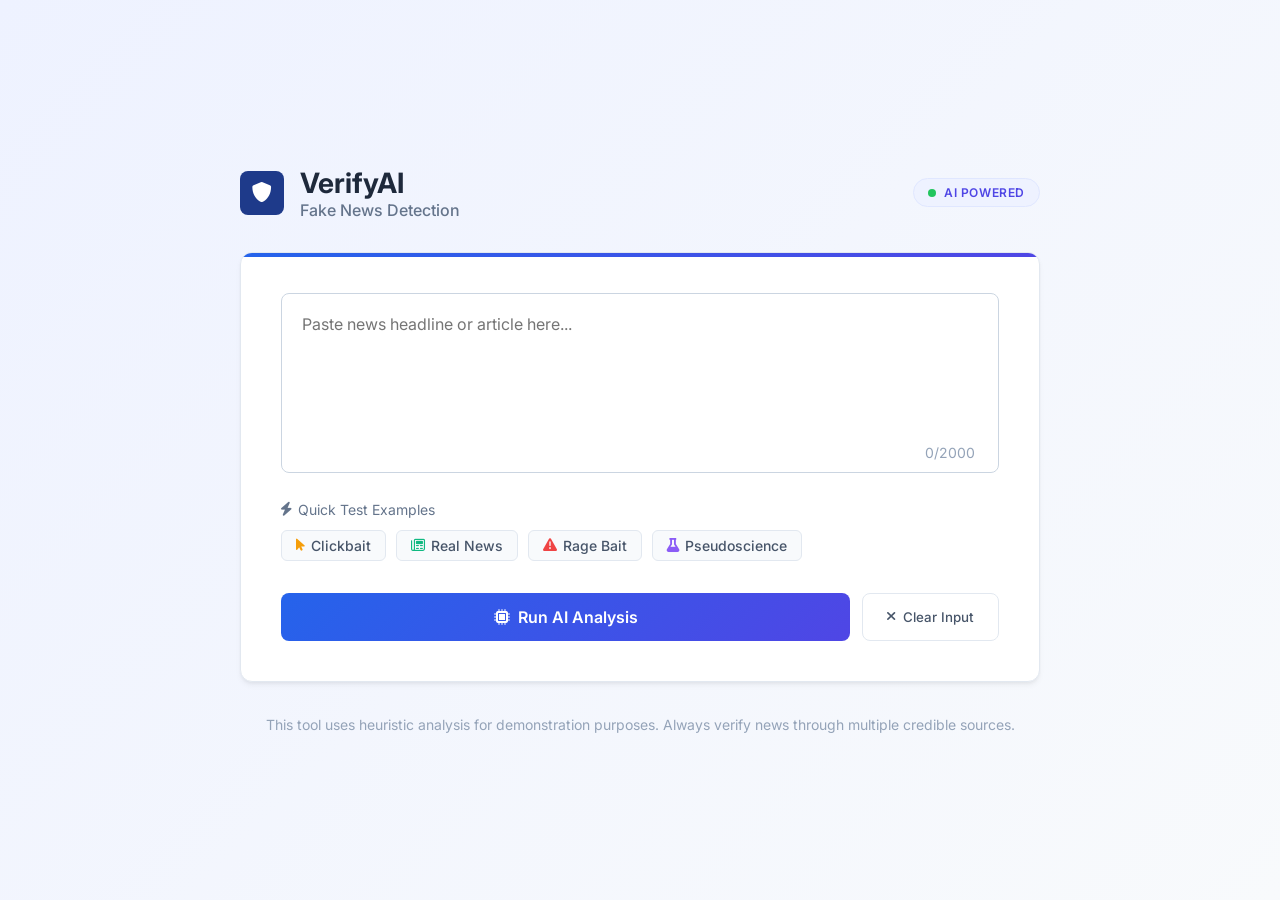
<file: frontend/index.html>
<!DOCTYPE html>
<html lang="en">
<head>
    <meta charset="UTF-8">
    <meta name="viewport" content="width=device-width, initial-scale=1.0">
    <title>VerifyAI - Fake News Detection</title>
    <link href="https://fonts.googleapis.com/css2?family=Inter:wght@400;500;600;700&display=swap" rel="stylesheet">
    <link rel="stylesheet" href="https://cdnjs.cloudflare.com/ajax/libs/font-awesome/6.0.0/css/all.min.css">
    <link rel="stylesheet" href="style.css">
</head>
<body>

    <div class="container">
        <header class="header">
            <div class="brand">
                <div class="logo-box">
                    <i class="fas fa-shield-alt"></i>
                </div>
                <div class="brand-text">
                    <h1>VerifyAI</h1>
                    <p>Fake News Detection</p>
                </div>
            </div>
            <div class="badge">
                <span class="dot"></span>
                <span class="badge-text">AI Powered</span>
            </div>
        </header>

        <main class="card">
            <div class="textarea-container">
                <textarea placeholder="Paste news headline or article here..." maxlength="2000"></textarea>
                <div class="char-count">0/2000</div>
            </div>

          <div class="examples-section">
                <p class="example-label"><i class="fas fa-bolt text-blue-500"></i> Quick Test Examples</p>
                <div class="tag-group">
                    <button class="tag"><i class="fas fa-mouse-pointer"></i> Clickbait</button>
                    <button class="tag"><i class="far fa-newspaper"></i> Real News</button>
                    <button class="tag"><i class="fas fa-exclamation-triangle"></i> Rage Bait</button>
                    <button class="tag"><i class="fas fa-flask"></i> Pseudoscience</button>
                </div>
            </div>

            <div class="button-group">
                <button class="btn-primary"><i class="fas fa-microchip"></i> Run AI Analysis</button>
                <button class="btn-secondary"><i class="fas fa-times"></i> Clear Input</button>
            </div>
        </main>

        <footer class="disclaimer">
            This tool uses heuristic analysis for demonstration purposes. Always verify news through multiple credible sources.
        </footer>
    </div>

</body>
</html>
</file>
<file: frontend/style.css>
/* Base Styles */
* {
  margin: 0;
  padding: 0;
  box-sizing: border-box;
  font-family: 'Inter', sans-serif;
}
body {
  background-color: #f8fafc;
  display: flex;
  justify-content: center;
  align-items: center;
  min-height: 100vh;
  padding: 20px;
}
.container {
  width: 100%;
  max-width: 800px;
}

/* Header */
.header {
  display: flex;
  justify-content: space-between;
  align-items: center;
  margin-bottom: 2rem;
}
.brand {
  display: flex;
  align-items: center;
  gap: 1rem;
}
.logo-box {
  background-color: #1e3a8a;
  color: white;
  padding: 10px 12px;
  border-radius: 8px;
  font-size: 1.25rem;
}
.brand-text h1 {
  font-size: 1.75rem;
  color: #1e293b;
  font-weight: 700;
}
.brand-text p {
  color: #64748b;
  font-weight: 500;
}
.badge {
  display: flex;
  align-items: center;
  gap: 8px;
  background: #eef2ff;
  padding: 6px 14px;
  border-radius: 99px;
  border: 1px solid #e0e7ff;
}
.dot {
  width: 8px;
  height: 8px;
  background-color: #22c55e;
  border-radius: 50%;
}
.badge-text {
  font-size: 0.75rem;
  font-weight: 600;
  color: #4f46e5;
  text-transform: uppercase;
  letter-spacing: 0.05em;
}

/* Card */
.card {
  background: white;
  padding: 2.5rem;
  border-radius: 12px;
  box-shadow: 0 4px 6px -1px rgba(0,0,0,0.05), 0 2px 4px -1px rgba(0,0,0,0.06);
  border: 1px solid #e2e8f0;
}
.textarea-container {
  position: relative;
}
textarea {
  width: 100%;
  height: 180px;
  padding: 1.25rem;
  border-radius: 8px;
  border: 1px solid #cbd5e1;
  background-color: #ffffff;
  resize: none;
  font-size: 1rem;
  color: #1e293b;
  outline: none;
  transition: border-color 0.2s, box-shadow 0.2s;
}
textarea:focus {
  border-color: #2563eb;
  box-shadow: 0 0 0 3px rgba(37,99,235,0.1);
}
.char-count {
  position: absolute;
  bottom: 1rem;
  right: 1.5rem;
  color: #94a3b8;
  font-size: 0.875rem;
  transition: color 0.2s;
}

/* Examples */
.examples-section {
  margin-top: 1.5rem;
}
.example-label {
  font-size: 0.875rem;
  color: #64748b;
  margin-bottom: 0.75rem;
  display: flex;
  align-items: center;
  gap: 6px;
}
.tag-group {
  display: flex;
  flex-wrap: wrap;
  gap: 10px;
}
.tag {
  background: #f8fafc;
  border: 1px solid #e2e8f0;
  padding: 6px 14px;
  border-radius: 6px;
  font-size: 0.875rem;
  font-weight: 500;
  color: #475569;
  cursor: pointer;
  transition: all 0.2s;
  display: flex;
  align-items: center;
  gap: 6px;
}
.tag i { color: #94a3b8; }

/* Colorful icons for different example types */
.tag:nth-child(1) i { color: #f59e0b; } /* Clickbait - Orange */
.tag:nth-child(2) i { color: #10b981; } /* Real News - Green */
.tag:nth-child(3) i { color: #ef4444; } /* Rage Bait - Red */
.tag:nth-child(4) i { color: #8b5cf6; } /* Pseudoscience - Purple */
.tag:hover {
  background-color: #f1f5f9;
  border-color: #cbd5e1;
}

/* Buttons */
.button-group {
  display: flex;
  gap: 12px;
  margin-top: 2rem;
}
.btn-primary {
  flex-grow: 1;
  background-color: #2563eb;
  color: white;
  border: none;
  padding: 0.875rem;
  border-radius: 8px;
  font-weight: 600;
  font-size: 1rem;
  cursor: pointer;
  display: flex;
  align-items: center;
  justify-content: center;
  gap: 8px;
  transition: background 0.2s;
}
.btn-primary:hover:not(:disabled) { background-color: #1d4ed8; }
.btn-primary:disabled {
  background-color: #93c5fd;
  cursor: not-allowed;
}
.btn-secondary {
  padding: 0.875rem 1.5rem;
  border: 1px solid #e2e8f0;
  background: white;
  color: #475569;
  border-radius: 8px;
  font-weight: 500;
  cursor: pointer;
  display: flex;
  align-items: center;
  gap: 8px;
  transition: background-color 0.2s;
}
.btn-secondary:hover { background-color: #f1f5f9; }

/* Spinner */
.spinner-box {
  margin-top: 1.5rem;
  text-align: center;
  color: #64748b;
  font-size: 0.95rem;
  padding: 1rem;
}
.spinner-box i { margin-right: 6px; color: #2563eb; }

/* Result Box */
.result-box {
  margin-top: 1.5rem;
  padding: 1.5rem;
  border-radius: 10px;
  border: 1px solid #e2e8f0;
  animation: fadeSlideIn 0.3s ease;
}
@keyframes fadeSlideIn {
  from { opacity: 0; transform: translateY(8px); }
  to   { opacity: 1; transform: translateY(0); }
}

.result-fake {
  background: #fff5f5;
  border-color: #fca5a5;
}
.result-real {
  background: #f0fdf4;
  border-color: #86efac;
}
.result-error {
  background: #fffbeb;
  border-color: #fcd34d;
}

/* Result Header */
.result-header {
  display: flex;
  align-items: flex-start;
  gap: 1rem;
}
.result-icon {
  font-size: 2rem;
  line-height: 1;
  flex-shrink: 0;
}
.result-verdict {
  font-size: 1.2rem;
  font-weight: 700;
  color: #1e293b;
  margin-bottom: 4px;
}
.result-fake .result-verdict { color: #b91c1c; }
.result-real .result-verdict { color: #15803d; }
.result-sub {
  font-size: 0.875rem;
  color: #64748b;
  line-height: 1.5;
}

/* Confidence Bar */
.confidence-bar-wrap {
  margin-top: 1.25rem;
  display: flex;
  align-items: center;
  gap: 12px;
}
.confidence-bar-track {
  flex-grow: 1;
  height: 8px;
  background: #e2e8f0;
  border-radius: 99px;
  overflow: hidden;
}
.confidence-bar-fill {
  height: 100%;
  border-radius: 99px;
  transition: width 0.6s ease;
}
.confidence-bar-fill.fake { background: #ef4444; }
.confidence-bar-fill.real { background: #22c55e; }
.confidence-label {
  font-size: 0.8rem;
  font-weight: 600;
  color: #64748b;
  white-space: nowrap;
}

/* Keyword Tags */
.keywords-row {
  margin-top: 1rem;
  display: flex;
  align-items: flex-start;
  gap: 10px;
  flex-wrap: wrap;
}
.keywords-label {
  font-size: 0.8rem;
  font-weight: 600;
  color: #64748b;
  display: flex;
  align-items: center;
  gap: 4px;
  white-space: nowrap;
  padding-top: 2px;
}
.keyword-tags {
  display: flex;
  flex-wrap: wrap;
  gap: 6px;
}
.keyword-tag {
  background: white;
  border: 1px solid #cbd5e1;
  padding: 2px 10px;
  border-radius: 99px;
  font-size: 0.8rem;
  color: #475569;
  font-weight: 500;
}

/* Disclaimer */
.disclaimer {
  text-align: center;
  color: #94a3b8;
  font-size: 0.875rem;
  margin-top: 2rem;
  line-height: 1.5;
}
body {
  background: linear-gradient(135deg, #eef2ff, #f8fafc);
}

.card {
  backdrop-filter: blur(12px);
  transition: transform 0.2s ease;
}

.card:hover {
  transform: translateY(-2px);
}

.btn-primary {
  background: linear-gradient(135deg, #2563eb, #4f46e5);
}

.result-box {
  box-shadow: 0 6px 16px rgba(0,0,0,0.06);
}

.card {
  position: relative;
  overflow: hidden;
}

.card::before {
  content: "";
  position: absolute;
  top: 0;
  left: 0;
  width: 100%;
  height: 4px;
  background: linear-gradient(90deg, #2563eb, #4f46e5);
  border-top-left-radius: 12px;
  border-top-right-radius: 12px;
}


.card::before {
  background: linear-gradient(90deg, #2563eb, #4f46e5, #2563eb);
  background-size: 200% 100%;
  animation: slideLine 3s linear infinite;
}

@keyframes slideLine {
  0% { background-position: 0% }
  100% { background-position: 200% }
}
</file>
